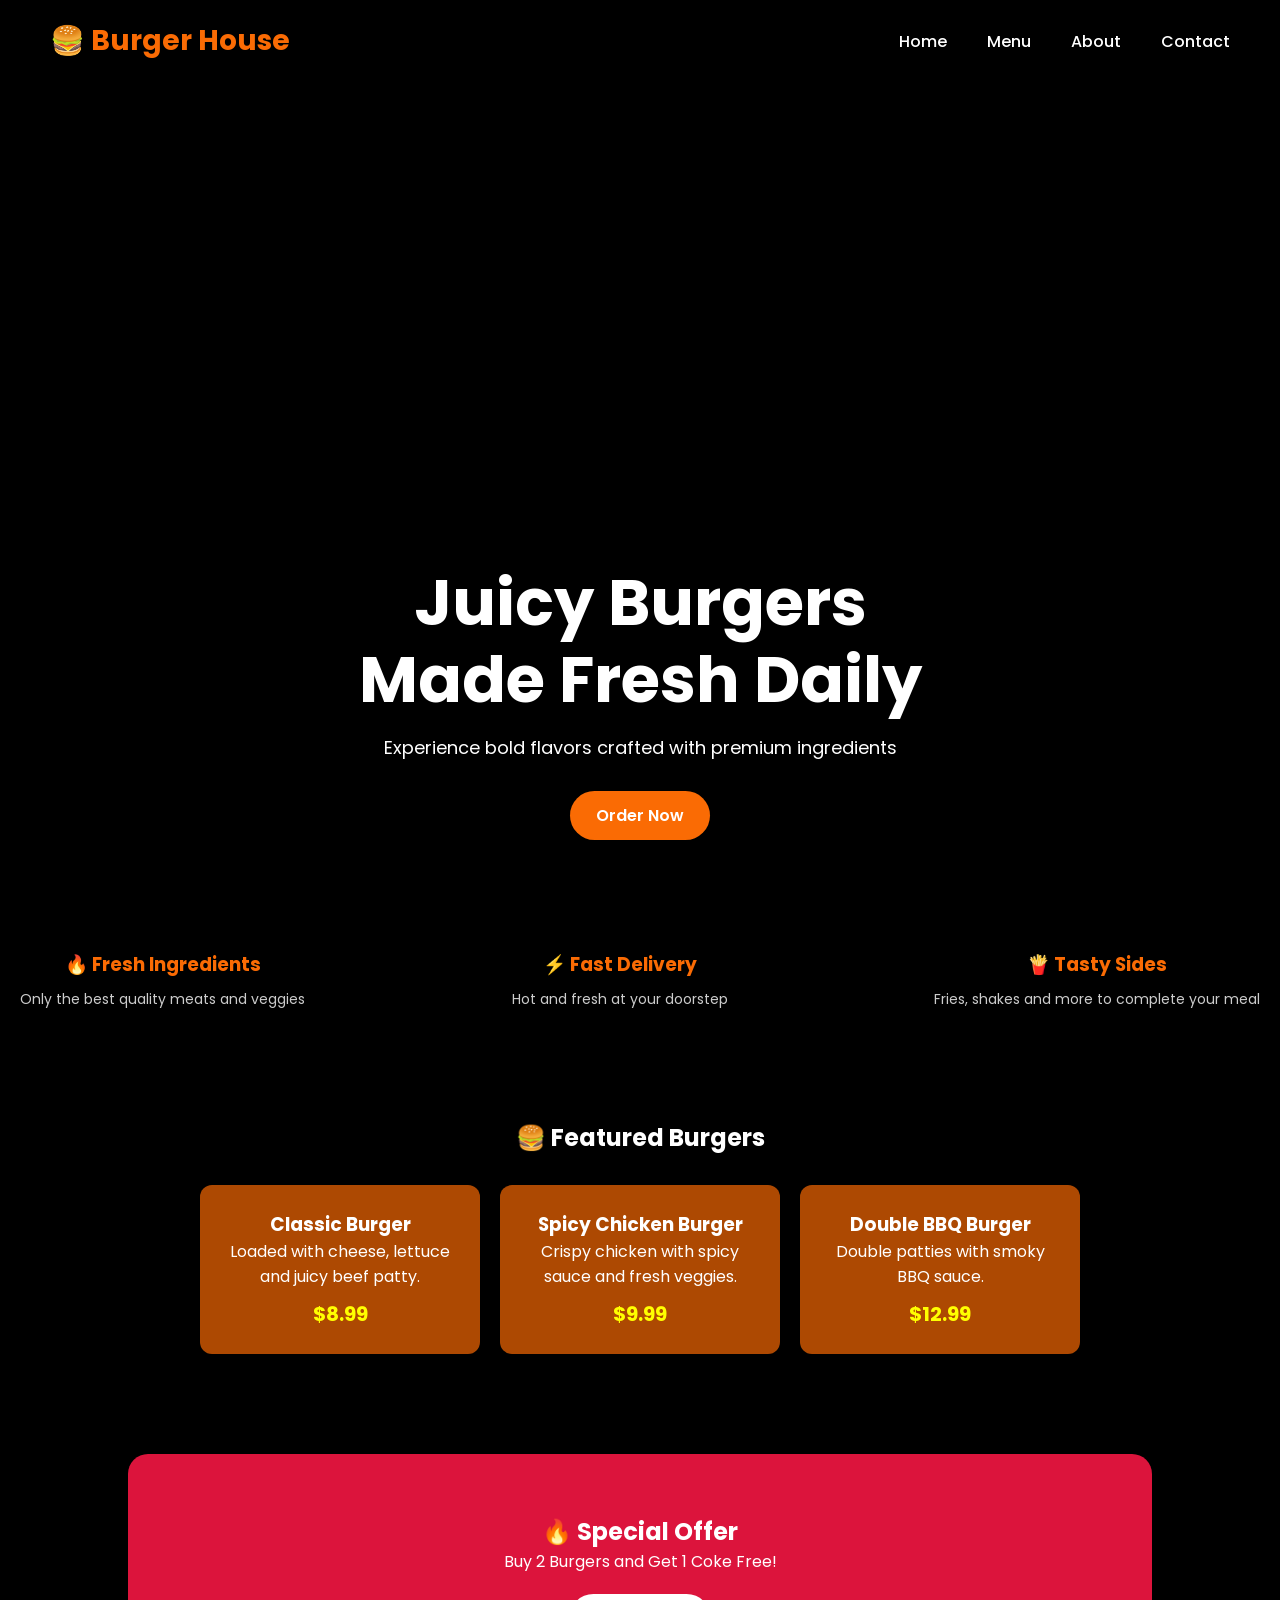
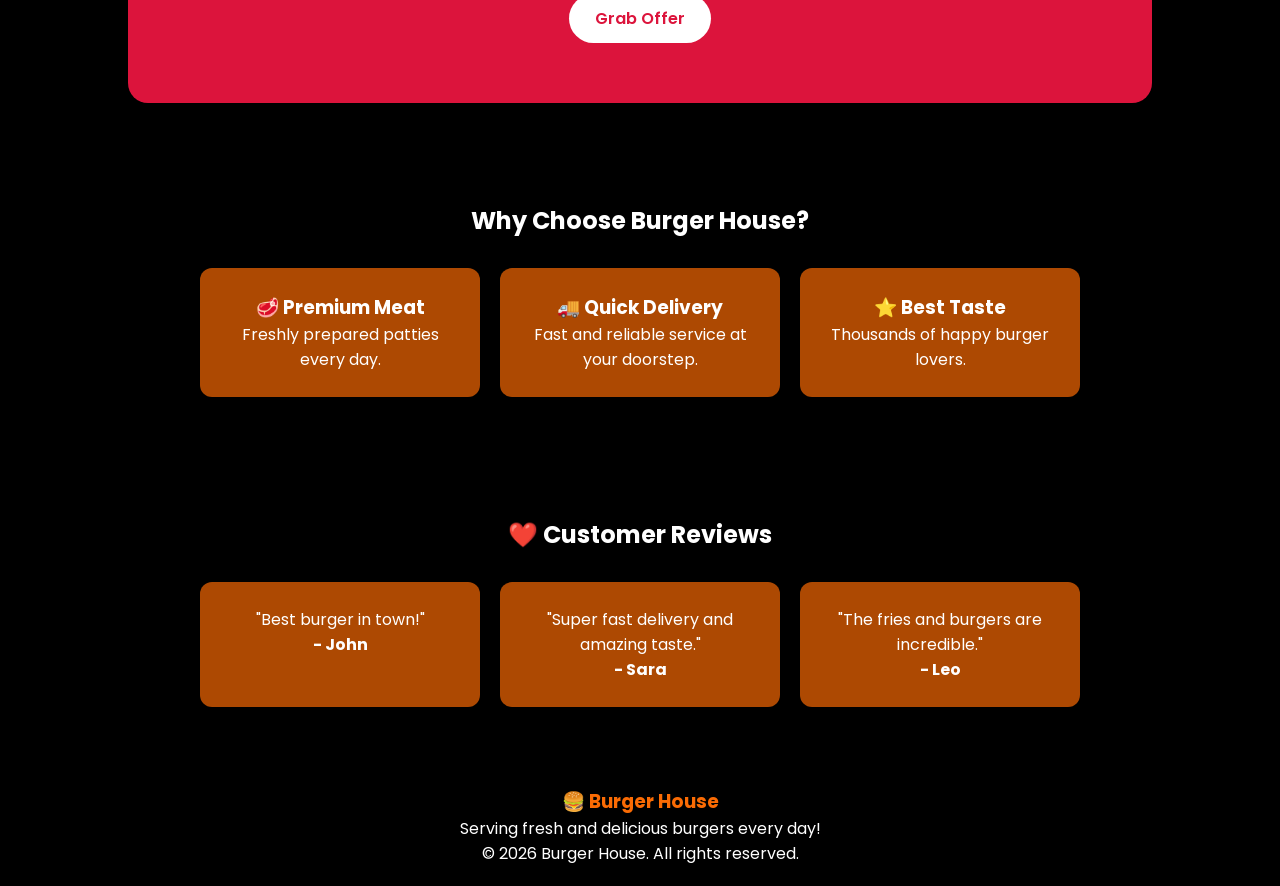
<file: index.html>
<!doctype html>
<html lang="en">
  <head>
    <meta charset="UTF-8" />
    <meta name="viewport" content="width=device-width, initial-scale=1.0" />
    <title>Burger House</title>
    <link rel="preconnect" href="https://fonts.googleapis.com" />
    <link rel="preconnect" href="https://fonts.gstatic.com" crossorigin />
    <link
      href="https://fonts.googleapis.com/css2?family=Poppins:wght@300;500;700&display=swap"
      rel="stylesheet"
    />
    <link rel="stylesheet" href="style.css" />
  </head>
  <body>
    <!-- Navigation bar -->

    <section class="box">
      <nav class="navbar">
        <div class="logo">🍔 Burger House</div>

        <div class="menu-toggle" onclick="toggleMenu()">☰</div>

        <div class="menu" id="menu">
          <a href="index.html">Home</a>
          <a href="services.html">Menu</a>
          <a href="about.html">About</a>
          <a href="contact.html">Contact</a>
        </div>
      </nav>

      <div class="sec-1">
        <h1>
          Juicy Burgers <br />
          Made Fresh Daily
        </h1>
        <p>Experience bold flavors crafted with premium ingredients</p>
        <a href="services.html" class="btn">Order Now</a>
      </div>
    </section>

    <!-- Section 2 -->

    <section class="sec-2">
      <div class="sec-22">
        <h3>🔥 Fresh Ingredients</h3>
        <p>Only the best quality meats and veggies</p>
      </div>
      <div class="sec-22">
        <h3>⚡ Fast Delivery</h3>
        <p>Hot and fresh at your doorstep</p>
      </div>
      <div class="sec-22">
        <h3>🍟 Tasty Sides</h3>
        <p>Fries, shakes and more to complete your meal</p>
      </div>
    </section>
    
    <!-- Featured Burgers -->
    
    <section class="burger">
      <h2>🍔 Featured Burgers</h2>
      
      <div class="burger-container">
        <div class="burger-card">
          <h3>Classic Burger</h3>
          <p>Loaded with cheese, lettuce and juicy beef patty.</p>
          <span>$8.99</span>
        </div>

        <div class="burger-card">
          <h3>Spicy Chicken Burger</h3>
          <p>Crispy chicken with spicy sauce and fresh veggies.</p>
          <span>$9.99</span>
        </div>
        
        <div class="burger-card">
          <h3>Double BBQ Burger</h3>
          <p>Double patties with smoky BBQ sauce.</p>
          <span>$12.99</span>
        </div>
      </div>
    </section>
    
    <!-- Offer Banner -->

    <section class="offer">
      <h2>🔥 Special Offer</h2>
      <p>Buy 2 Burgers and Get 1 Coke Free!</p>
      <a href="services.html" class="btn">Grab Offer</a>
    </section>
    
    <!-- Why Choose Us -->
    
    <section class="why">
      <h2>Why Choose Burger House?</h2>

      <div class="why-container">
        <div class="why-card">
          <h3>🥩 Premium Meat</h3>
          <p>Freshly prepared patties every day.</p>
        </div>

        <div class="why-card">
          <h3>🚚 Quick Delivery</h3>
          <p>Fast and reliable service at your doorstep.</p>
        </div>

        <div class="why-card">
          <h3>⭐ Best Taste</h3>
          <p>Thousands of happy burger lovers.</p>
        </div>
      </div>
    </section>

    <!-- Customer Reviews -->

    <section class="reviews">
      <h2>❤️ Customer Reviews</h2>

      <div class="review-container">
        <div class="review-card">
          <p>"Best burger in town!"</p>
          <h4>- John</h4>
        </div>

        <div class="review-card">
          <p>"Super fast delivery and amazing taste."</p>
          <h4>- Sara</h4>
        </div>

        <div class="review-card">
          <p>"The fries and burgers are incredible."</p>
          <h4>- Leo</h4>
        </div>
      </div>
    </section>


    <!-- Footer -->
    <footer class="footer">
      <div class="footer-content">
        <h3>🍔 Burger House</h3>
        <p>Serving fresh and delicious burgers every day!</p>

        <p class="copyright">© 2026 Burger House. All rights reserved.</p>
      </div>
    </footer>

    <script>
      function toggleMenu() {
        document.getElementById("menu").classList.toggle("active");
      }
    </script>
  </body>
</html>
</file>
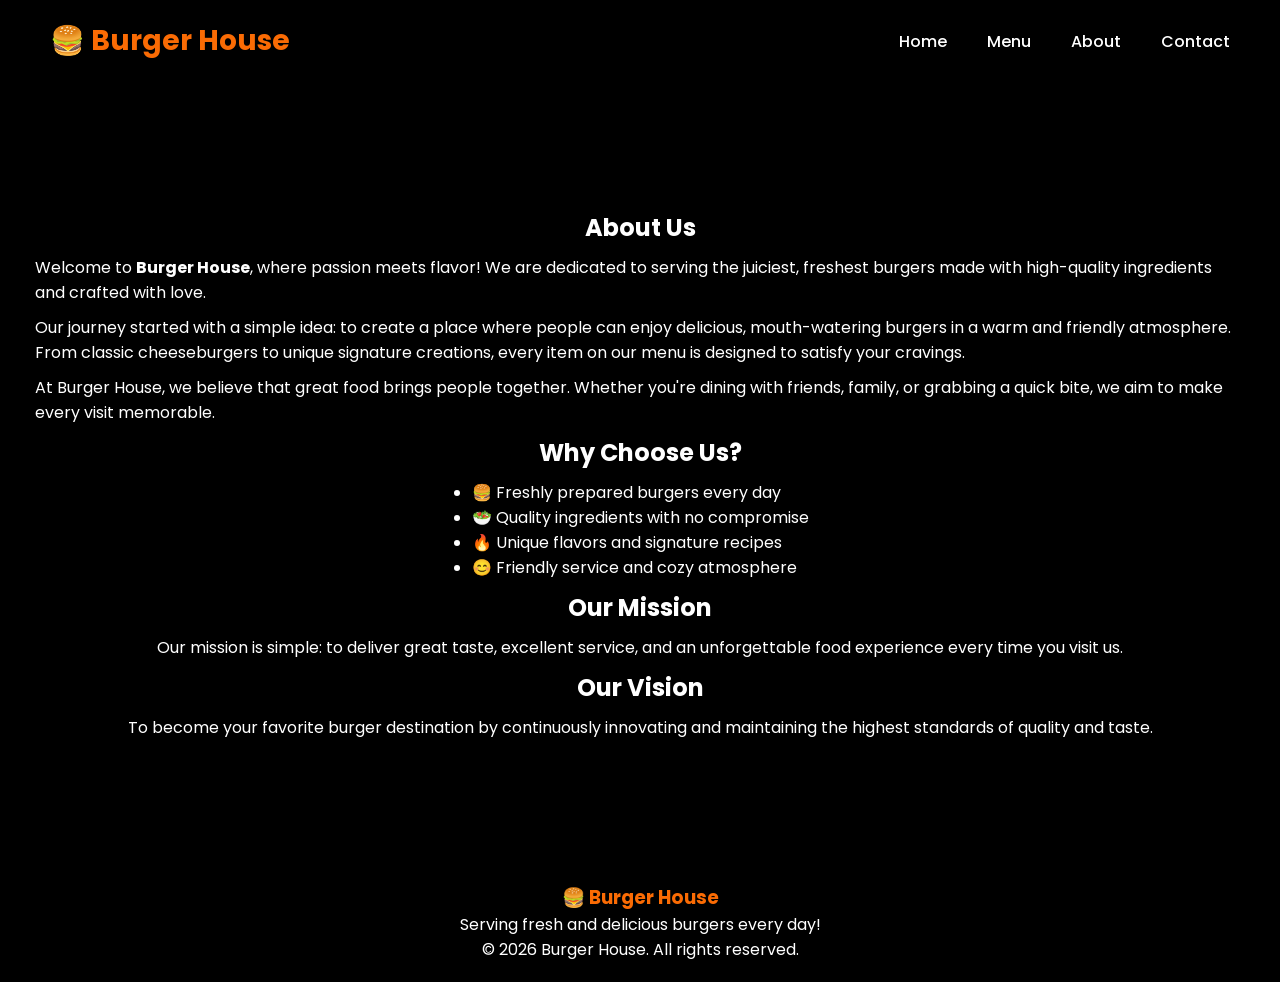
<file: about.html>
<!doctype html>
<html lang="en">
  <head>
    <meta charset="UTF-8" />
    <meta name="viewport" content="width=device-width, initial-scale=1.0" />
    <title>Burger House</title>
    <link rel="preconnect" href="https://fonts.googleapis.com" />
    <link rel="preconnect" href="https://fonts.gstatic.com" crossorigin />
    <link
      href="https://fonts.googleapis.com/css2?family=Poppins:wght@300;500;700&display=swap"
      rel="stylesheet"
    />
    <link rel="stylesheet" href="style.css" />
  </head>
  <body>
    <!-- Navigation bar -->

    <nav class="navbar">
      <div class="logo">🍔 Burger House</div>

      <div class="menu-toggle" onclick="toggleMenu()">☰</div>

      <div class="menu" id="menu">
        <a href="index.html">Home</a>
        <a href="services.html">Menu</a>
        <a href="about.html">About</a>
        <a href="contact.html">Contact</a>
      </div>
    </nav>

    <section class="about-sec">
      <h1>About Us</h1>

      <p>
        Welcome to <strong>Burger House</strong>, where passion meets flavor! We
        are dedicated to serving the juiciest, freshest burgers made with
        high-quality ingredients and crafted with love.
      </p>

      <p>
        Our journey started with a simple idea: to create a place where people
        can enjoy delicious, mouth-watering burgers in a warm and friendly
        atmosphere. From classic cheeseburgers to unique signature creations,
        every item on our menu is designed to satisfy your cravings.
      </p>

      <p>
        At Burger House, we believe that great food brings people together.
        Whether you're dining with friends, family, or grabbing a quick bite, we
        aim to make every visit memorable.
      </p>

      <h2>Why Choose Us?</h2>
      <ul>
        <li>🍔 Freshly prepared burgers every day</li>
        <li>🥗 Quality ingredients with no compromise</li>
        <li>🔥 Unique flavors and signature recipes</li>
        <li>😊 Friendly service and cozy atmosphere</li>
      </ul>

      <h2>Our Mission</h2>
      <p>
        Our mission is simple: to deliver great taste, excellent service, and an
        unforgettable food experience every time you visit us.
      </p>

      <h2>Our Vision</h2>
      <p>
        To become your favorite burger destination by continuously innovating
        and maintaining the highest standards of quality and taste.
      </p>
    </section>

    <!-- Footer -->
    <footer class="footer">
      <div class="footer-content">
        <h3>🍔 Burger House</h3>
        <p>Serving fresh and delicious burgers every day!</p>

        <p class="copyright">© 2026 Burger House. All rights reserved.</p>
      </div>
    </footer>

    <script>
      function toggleMenu() {
        document.getElementById("menu").classList.toggle("active");
      }
    </script>
  </body>
</html>
</file>
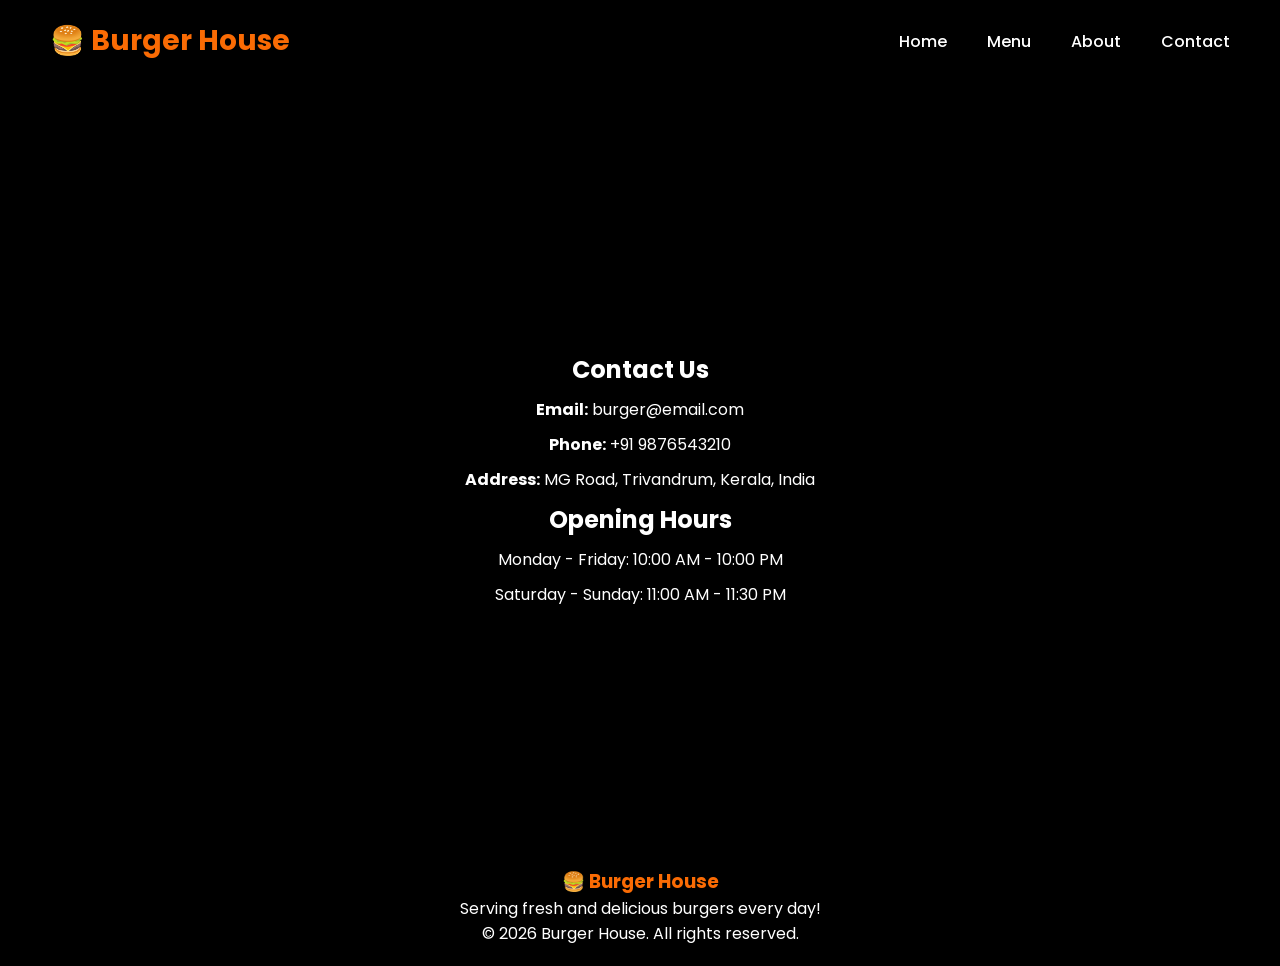
<file: contact.html>
<!doctype html>
<html lang="en">
  <head>
    <meta charset="UTF-8" />
    <meta name="viewport" content="width=device-width, initial-scale=1.0" />
    <title>Burger House</title>
    <link rel="preconnect" href="https://fonts.googleapis.com" />
    <link rel="preconnect" href="https://fonts.gstatic.com" crossorigin />
    <link
      href="https://fonts.googleapis.com/css2?family=Poppins:wght@300;500;700&display=swap"
      rel="stylesheet"
    />
    <link rel="stylesheet" href="style.css" />
  </head>
  <body>
    <!-- Navigation bar -->

    <nav class="navbar">
      <div class="logo">🍔 Burger House</div>

      <div class="menu-toggle" onclick="toggleMenu()">☰</div>

      <div class="menu" id="menu">
        <a href="index.html">Home</a>
        <a href="services.html">Menu</a>
        <a href="about.html">About</a>
        <a href="contact.html">Contact</a>
      </div>
    </nav>

    <section class="contact-sec">
      <h1>Contact Us</h1>

      <p><strong>Email:</strong> burger@email.com</p>
      <p><strong>Phone:</strong> +91 9876543210</p>
      <p><strong>Address:</strong> MG Road, Trivandrum, Kerala, India</p>

      <h2>Opening Hours</h2>
      <p>Monday - Friday: 10:00 AM - 10:00 PM</p>
      <p>Saturday - Sunday: 11:00 AM - 11:30 PM</p>
    </section>

    <!-- Footer -->
    <footer class="footer">
      <div class="footer-content">
        <h3>🍔 Burger House</h3>
        <p>Serving fresh and delicious burgers every day!</p>

        <p class="copyright">© 2026 Burger House. All rights reserved.</p>
      </div>
    </footer>

    <script>
      function toggleMenu() {
        document.getElementById("menu").classList.toggle("active");
      }
    </script>
  </body>
</html>
</file>
<file: style.css>
* {
  margin: 0;
  padding: 0;
  box-sizing: border-box;
  font-family: "Poppins", sans-serif;
}

body {
  background: black;
  color: white;
}

.box {
  min-height: 100vh;
  background:
    linear-gradient(rgba(0, 0, 0, 0.6), rgba(0, 0, 0, 0.7)),
    url("https://images.unsplash.com/photo-1550547660-d9450f859349");
  background-size: cover;
  background-position: center;
  display: flex;
  flex-direction: column;
  justify-content: space-between;
}

/* Navbar */
.navbar {
  display: flex;
  justify-content: space-between;
  align-items: center;
  padding: 15px 20px;
}

.logo {
  font-size: 22px;
  font-weight: 700;
  color: rgb(250, 107, 4);
}

/* Menu */
.menu {
  display: flex;
  gap: 20px;
}

.menu a {
  margin-left: 20px;
  text-decoration: none;
  color: white;
  font-weight: 500;
  transition: 0.3s;
}

.menu a:hover {
  color: rgb(250, 107, 4);
}

/* Mobile menu button*/
.menu-toggle {
  display: none;
  font-size: 26px;
  cursor: pointer;
}

.menu-toggle:hover {
  color: rgb(250, 107, 4);
}
/* Section 1 */
.sec-1 {
  text-align: center;
  padding: 40px 20px 60px;
}

.sec-1 h1 {
  font-size: clamp(32px, 6vw, 64px);
  line-height: 1.2;
}

.sec-1 p {
  margin: 15px 0;
  font-size: clamp(14px, 2vw, 18px);
}

.btn {
  display: inline-block;
  margin-top: 15px;
  padding: 12px 26px;
  background: rgb(250, 107, 4);
  border-radius: 40px;
  color: white;
  text-decoration: none;
  font-weight: 600;
  transition: 0.3s;
}

.btn:hover {
  transform: scale(1.05);
}
/* Section 2 */
.sec-2 {
  background: black;
  padding: 50px 20px;
  display: flex;
  flex-direction: column;
  justify-content: space-between;
  text-align: center;
  gap: 20px;
  width: 100%;
}

.sec-22 h3 {
  margin-bottom: 10px;
  color: rgb(250, 107, 4);
}

.sec-22 p {
  font-size: 14px;
  opacity: 0.8;
}

/* Sections */
.section {
  padding: 60px 20px;
  text-align: center;
  display: flex;
  flex-direction: column;
  gap: 10px;
  align-items: center;
}

/* Grid */
.grid {
  display: flex;
  flex-wrap: wrap;
  justify-content: center;
  gap: 20px;
}

/* Card */
.card {
  background: black;
  width: 400px;
  height: auto;
  padding: 20px;
  border-radius: 10px;
  transition: 0.3s;
}

.card:hover {
  transform: translateY(-8px);
}

.card img {
  width: 100%;
  height: 350px;
  object-fit: cover;
}

/* Featured Section */

.burger,
.why,
.reviews,
.offer {
  padding: 60px 10%;
  text-align: center;
}

.burger-container,
.why-container,
.review-container {
  display: flex;
  gap: 20px;
  margin-top: 30px;
  flex-wrap: wrap;
  justify-content: center;
}

.burger-card,
.why-card,
.review-card {
  background: rgba(250, 106, 4, 0.696);
  padding: 25px;
  width: 280px;
  border-radius: 12px;
  box-shadow: 0 4px 10px rgba(0,0,0,0.1);
  transition: 0.3s;
}

.burger-card:hover,
.why-card:hover,
.review-card:hover {
  transform: translateY(-5px);
}

.burger-card span {
  display: block;
  margin-top: 10px;
  color: yellow;
  font-weight: bold;
  font-size: 20px;
}

/* Offer Section */

.offer {
  background: crimson;
  color: white;
  border-radius: 20px;
  margin: 40px 10%;
}

.offer .btn {
  background: white;
  color: crimson;
  margin-top: 20px;
  /* display: inline-block; */
}

/* footer */
.footer {
  background: black;
  color: white;
  text-align: center;
  padding: 20px 10px;
}

.foot {
  margin: 15px 0;
}
.footer-content h3 {
  color: rgb(250, 107, 4);
}

.foot a {
  color: white;
  margin: 0 10px;
  text-decoration: none;
}

.foot a:hover {
  text-decoration: underline;
}

.foot p {
  font-size: 14px;
  opacity: 0.8;
}

/*  About */
.about-sec {
  display: flex;
  flex-direction: column;
  gap: 10px;
  padding: 45px 35px 15px;
  margin-bottom: 25px;
  align-items: center;
}

/*  Contact */
.contact-sec {
  display: flex;
  flex-direction: column;
  gap: 10px;
  padding: 45px 35px 15px;
  justify-content: center;
  align-items: center;
  text-align: center;
  height: 70vh;
}

/* Tablet */
@media (min-width: 600px) {
  .sec-2 {
    flex-direction: row;
  }

  .navbar {
    padding: 20px 30px;
  }

  .about-sec {
    height: 84vh;
    justify-content: center;
  }
  .contact-sec {
    height: 85vh;
  }
}

/* Desktop */
@media (min-width: 992px) {
  .sec-2 {
    flex-direction: row;
  }

  .navbar {
    padding: 20px 50px;
  }

  .logo {
    font-size: 28px;
  }
}

/* Mobile toggle */
@media (max-width: 768px) {
  .menu-toggle {
    display: block;
  }

  .menu {
    position: absolute;
    top: 60px;
    right: 0;
    background: black;
    flex-direction: column;
    width: 200px;
    display: none;
  }

  .menu a {
    padding: 15px;
    border-bottom: 1px solid #303030;
  }

  .menu.active {
    display: flex;
  }
}
</file>
